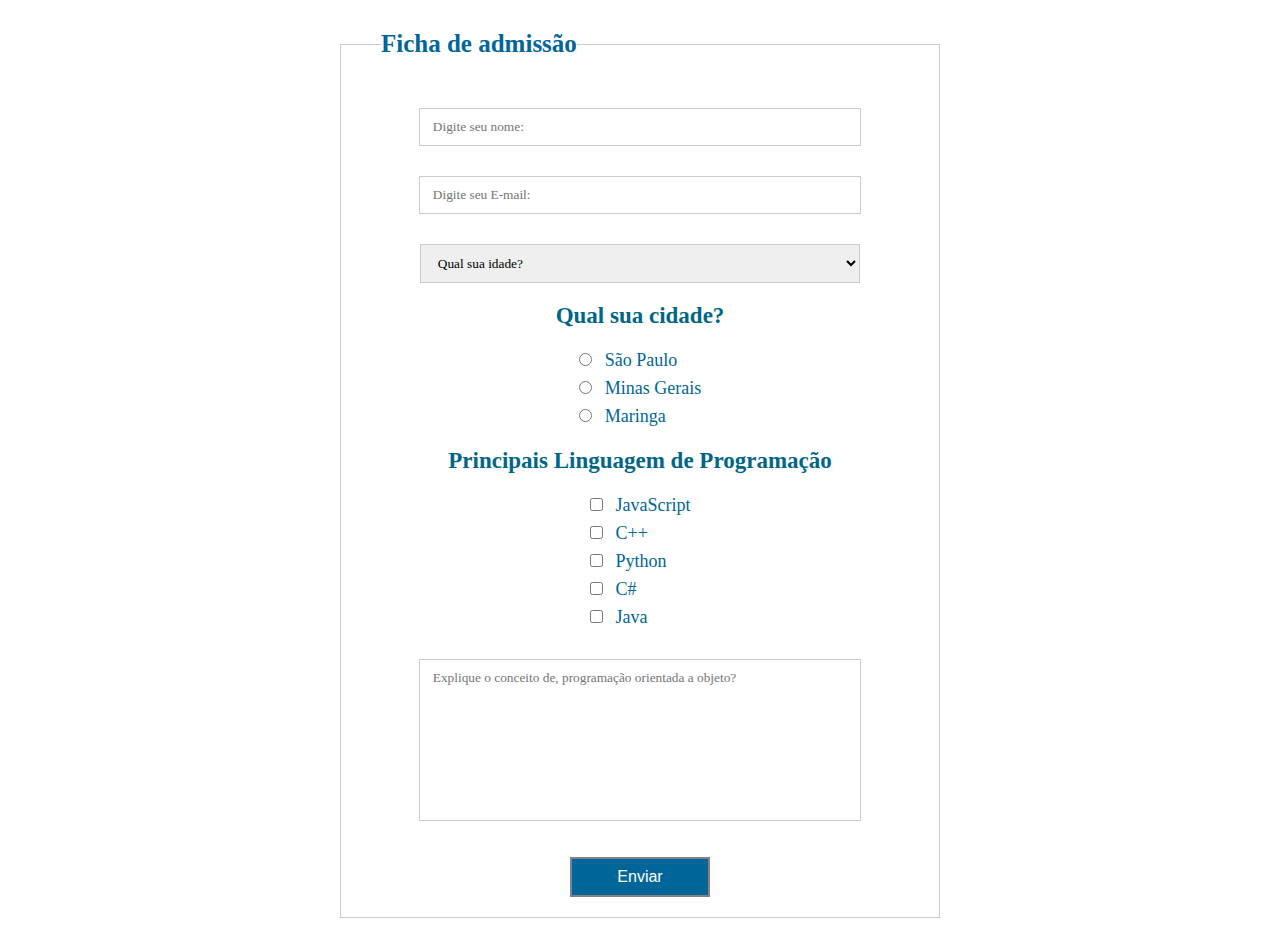
<file: formulario de contato profissional/index.html>
<!doctype html>

<html>
<head>
	<meta charset="utf-8" />
	<title>Título do meu website</title>
	<link href="css/style.css" type="text/css" rel="stylesheet">
</head>
<body>
	<form>
		<fieldset>
			<legend>Ficha de admissão</legend>
			<div><input type="text" name="" placeholder="Digite seu nome:" /></div>
			<div><input type="text" name="" placeholder="Digite seu E-mail:" /></div>
			<div>
				<select name="Lista">
					<option disabled selected>Qual sua idade?</option>
					<option>-17</option>
					<option>+18</option>
					<option>40+</option>
				</select>
			</div>

			<h2>Qual sua cidade?</h2>
			<div class="input">
			<div>
				<input type="radio" name="cidade" value="São Paulo" /><span>São Paulo</span>
			</div>
			<div>
				<input type="radio" name="cidade" value="Minas Gerais" /><span>Minas Gerais</span>
			</div>
			<div>
				<input type="radio" name="cidade" value="Maringa" /><span>Maringa</span>
			</div>
			</div>

			<h2>Principais Linguagem de Programação</h2>
			<div class="input">
			<div>
				<input type="checkbox" name="Linguagem" value="JavaScrip" /><span>JavaScript</span>
			</div>
			<div>
				<input type="checkbox" name="Linguagem" value="C++" /><span>C++</span>
			</div>
			<div>
				<input type="checkbox" name="Linguagem" value="Python" /><span>Python</span>
			</div>
			<div>
				<input type="checkbox" name="Linguagem" value="C#" /><span>C#</span>
			</div>
			<div>
				<input type="checkbox" name="Linguagem" value="Java" /><span>Java</span>
			</div>
			</div>
			
			<div>
				<textarea placeholder="Explique o conceito de, programação orientada a objeto?"></textarea>	
			</div>
			<div>
				<input type="submit" name="acao" value="Enviar">
			</div>

		</fieldset>	

	</form>
</body>
</html>
</file>
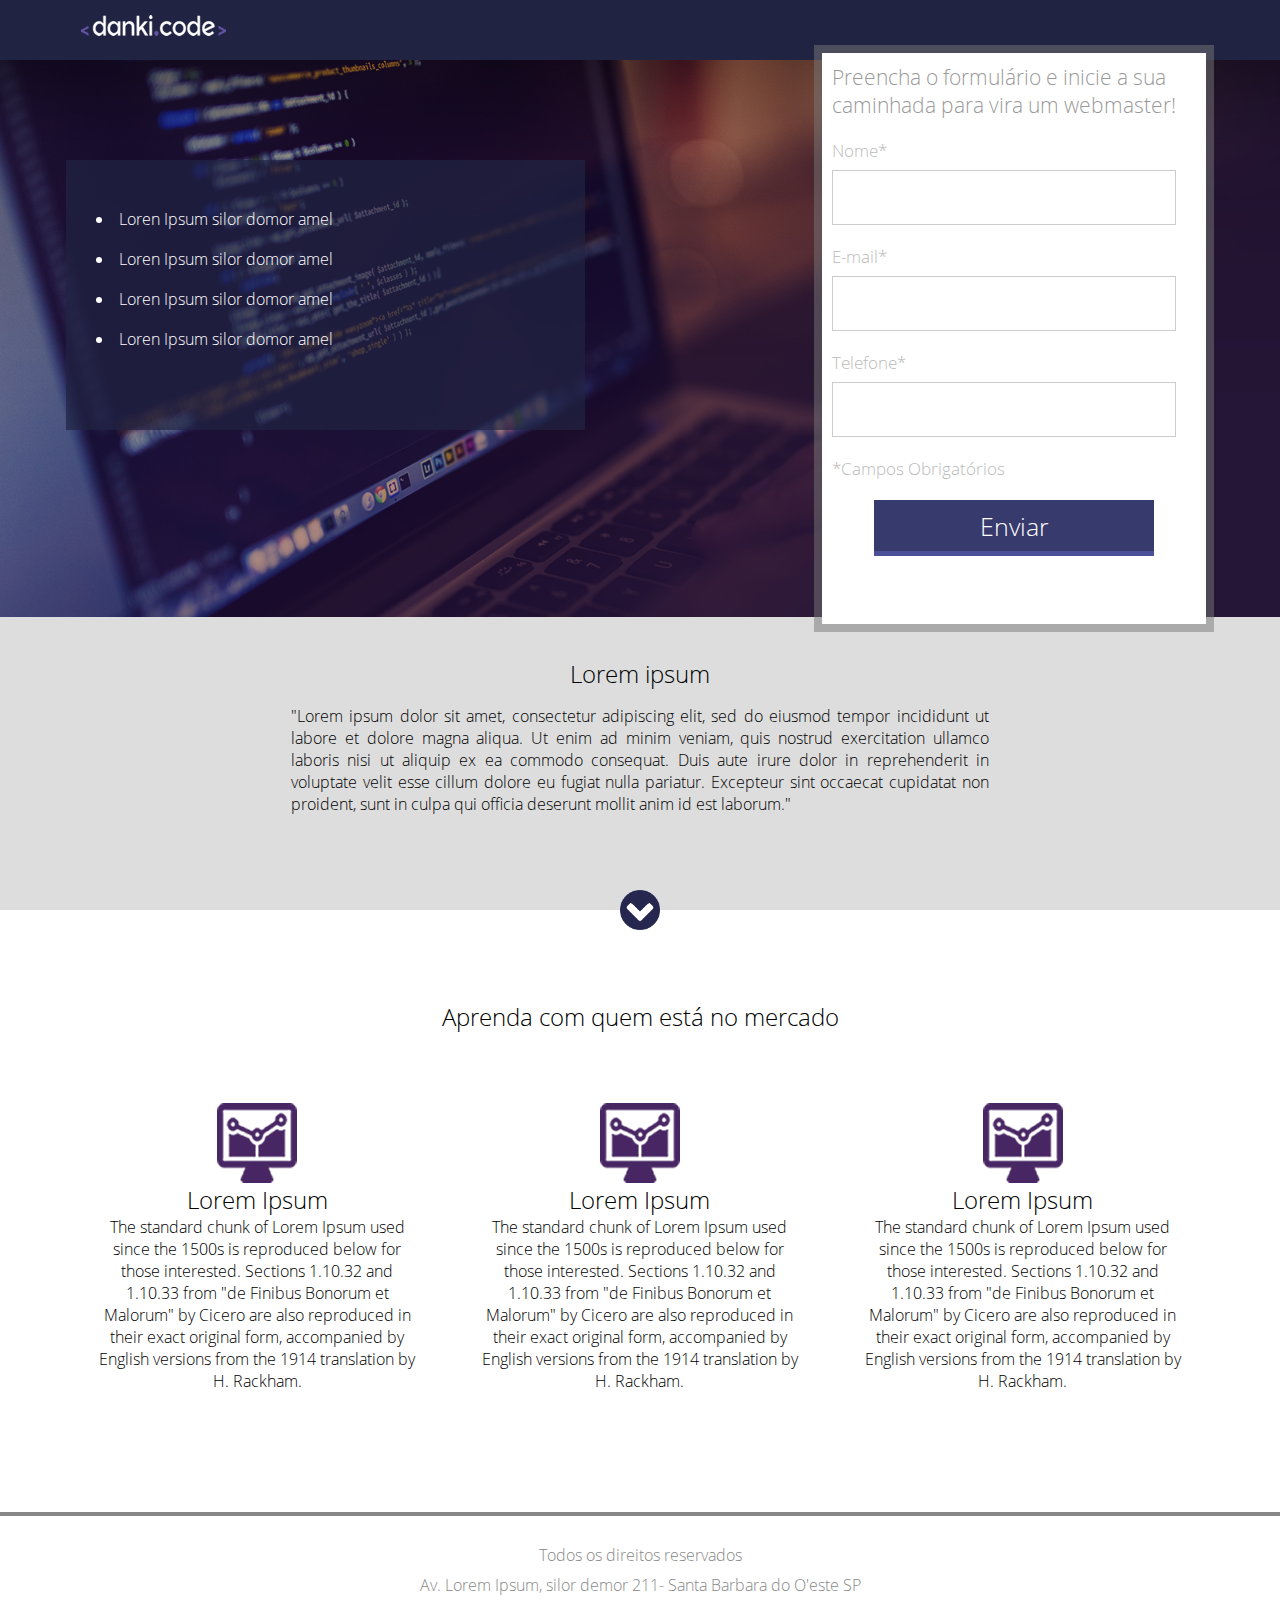
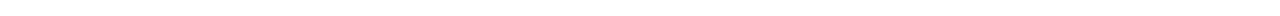
<file: projeto Cadastro de usuario/index.html>
<!doctype heml>
<html>
	<head>
		<title>Projeto 01</title>
		<link href="css/style.css" type="text/css" rel="stylesheet" />
		<meta charset="utf-8">	
	</head>
	<body>

		<!--Header a partar do topo da Landing page-->
		<div class="header">
			<div class="center">
				<img src="imagens/logo.png" />
			</div><!--center-->
		</div><!--header-->

		<div class="container-banner">
			<div class="center">

			<div class="container-list">
				<ul>
					<li>Loren Ipsum silor domor amel</li>
					<li>Loren Ipsum silor domor amel</li>
					<li>Loren Ipsum silor domor amel</li>
					<li>Loren Ipsum silor domor amel</li>
				</ul>
			</div><!--list-->	

				<div class="form">
					<h2>Preencha o formulário e inicie a sua 
					caminhada para vira um webmaster!</h2>
					<form>
						<div class="input-container">
							<span>Nome*</span>
							<input type="text" name="nome" required />
						</div><!--input-container-->

						<div class="input-container">
							<span>E-mail*</span>
							<input type="text" name="nome" required />
						</div><!--input-container-->

						<div class="input-container">
							<span>Telefone*</span>
							<input type="text" name="nome" required />
						</div><!--input-container-->

						<p class="warning">*Campos Obrigatórios</p>

						<div class="input-submit-container">
							<input type="submit" name="acao" value="Enviar" />
						</div><!--input-submit-container-->

				</div><!--form-->
			</div><!--center-->

		</div><!--container-banner-->

		<div class="container-2">
			<div class="center">
				<h2>Lorem ipsum</h2>
				<p>"Lorem ipsum dolor sit amet, consectetur adipiscing elit, sed do eiusmod tempor incididunt ut labore et dolore magna aliqua. Ut enim ad minim veniam, quis nostrud exercitation ullamco laboris nisi ut aliquip ex ea commodo consequat. Duis aute irure dolor in reprehenderit in voluptate velit esse cillum dolore eu fugiat nulla pariatur. Excepteur sint occaecat cupidatat non proident, sunt in culpa qui officia deserunt mollit anim id est laborum."</p>
			</div><!--center-->

			<div class="arrow"></div><!--arrow-->
			
		</div><!--container-2-->

		<div class="section-1">
			<div class="center">
			<h2>Aprenda com quem está no mercado</h2>

			<div class="container-section">

				<div class="container-single">
					<div><img src="imagens/icon.png" /></div>
					<div class="text-container-single">
						<h2>Lorem Ipsum</h2>
						<p>The standard chunk of Lorem Ipsum used since the 1500s is reproduced below for those interested. Sections 1.10.32 and 1.10.33 from "de Finibus Bonorum et Malorum" by Cicero are also reproduced in their exact original form, accompanied by English versions from the 1914 translation by H. Rackham.</p>
					</div><!--text-container-single-->
				</div><!--container-single-->

				<div class="container-single">
					<div><img src="imagens/icon.png" /></div>
					<div class="text-container-single">
						<h2>Lorem Ipsum</h2>
						<p>The standard chunk of Lorem Ipsum used since the 1500s is reproduced below for those interested. Sections 1.10.32 and 1.10.33 from "de Finibus Bonorum et Malorum" by Cicero are also reproduced in their exact original form, accompanied by English versions from the 1914 translation by H. Rackham.</p>
					</div><!--text-container-single-->
				</div><!--container-single-->

				<div class="container-single">
					<div><img src="imagens/icon.png" /></div>
					<div class="text-container-single">
						<h2>Lorem Ipsum</h2>
						<p>The standard chunk of Lorem Ipsum used since the 1500s is reproduced below for those interested. Sections 1.10.32 and 1.10.33 from "de Finibus Bonorum et Malorum" by Cicero are also reproduced in their exact original form, accompanied by English versions from the 1914 translation by H. Rackham.</p>
					</div><!--text-container-single-->
				</div><!--container-single-->
				<div class="clear"></div>
			</div><!--container-section-->	
			</div><!--center-->
		</div><!--section-1-->
		<div class="footer">

			<p>Todos os direitos reservados</p>
			<p>Av. Lorem Ipsum, silor demor 211- Santa Barbara do O'este SP</p>
		</div><!--footer-->
		
	</body>
</html>
</file>
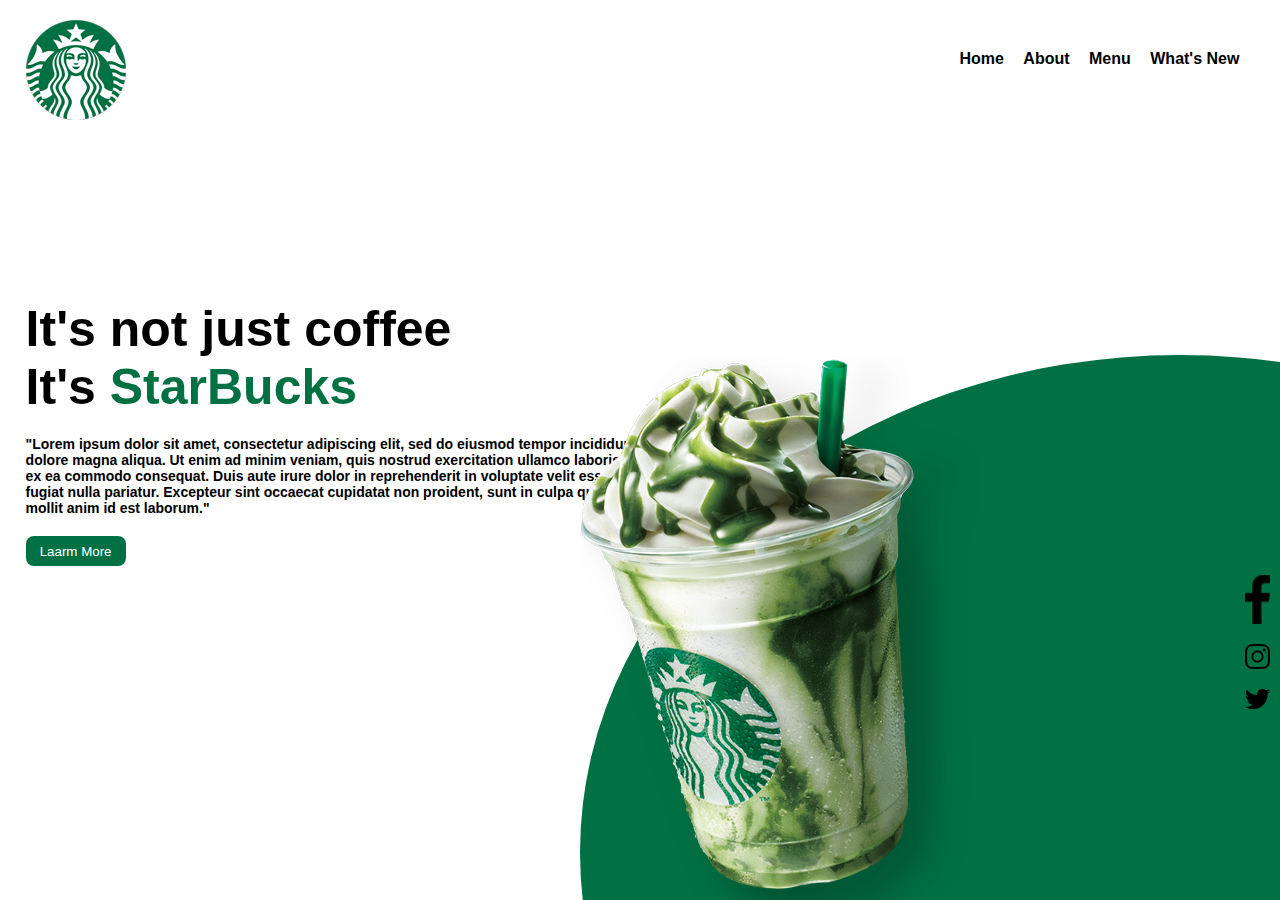
<file: Projeto Coffee Starbucks/index.html>
<html>
    <head>
        <title>StarBucks Coffee</title>
        <link href="css/style.css" rel="stylesheet" />
        <meta nome="viewport" content="width=device-width, initial-scale=1.0 maximum-scale=1.0" />
    </head>
    <body>
        <header>
            <div class="center">
                <div class="logo"><img src="assets/logo.png"></div><!--logo-->
                <div class="menu">
                    <a href="#">Home</a>
                    <a href="#">About</a>
                    <a href="#">Menu</a>
                    <a href="#">What's New</a>
                </div><!--menu-->
            </div><!--center-->
        </header>
        <section class="sobre">
            <div class="extras">
                <img src="assets/img1.png" />
                    <div class="social-media">
                        <a href=""><img src="assets/facebook.png"></a>
                        <a href=""><img src="assets/instagram.png"></a>
                        <a href=""><img src="assets/twitter.png"></a>
                    </div>
            </div><!--extras-->
        </section>
        <div class="center">
            <div class="texto-sobre">
                <h1>It's not just coffee<br>It's <span style="color: #017143;">StarBucks</span></h1>
                <P>"Lorem ipsum dolor sit amet, consectetur adipiscing elit, sed do eiusmod tempor incididunt ut labore et dolore magna aliqua. Ut enim ad minim veniam, quis nostrud exercitation ullamco laboris nisi ut aliquip ex ea commodo consequat. Duis aute irure dolor in reprehenderit in voluptate velit esse cillum dolore eu fugiat nulla pariatur. Excepteur sint occaecat cupidatat non proident, sunt in culpa qui officia deserunt mollit anim id est laborum."</P>
                <button>Laarm More</button>
            </div>
        </div>
    </body>
</html>
</file>
<file: formulario de contato profissional/css/style.css>
*{
	margin: 0;
	padding: 0;
}

html, body{
	height: 100%;
}

form{
	width: 96%;
	max-width: 600px;
	margin: 30px auto;
	text-align: center;
}

form fieldset{
	padding: 20px 40px;
	border: 1px solid #ccc;
	font-size: 25px;
}

form legend{
	font-weight: bold;
	text-align: left;
	font-zise: 17px;
	color: #069;
}

form input[type=text]{
	font-family: tahoma;
	display: inline-block;
	margin-top: 30px;
	width: 80%;
	padding: 10px 13px;
	border: 1px solid #ccc;
}

form input[type=text]:focus, form select:focus, form textarea:focus{
	outline: 0;
}

form select{
	font-family: tahoma;
	color: rbb(100,100,100);
	width:calc(80% + 26px) ;
	margin-top: 30px;
	padding: 10px 13px;
	display: inline-block;
	border: 1px solid #ccc ;
}

form select option:nth-of-type(2){
	color: red;
}

/*

ALTERANDO A COR DE UMA PROPRIEDADE APENAS

form select option[disabled]{
	color: #069;
}
*/

form h2{
	margin-top: 20px;
	color: #068;
	font-size: 23px;
}

.input{
	text-align: left;
	margin-top: 15px;
	display: inline-block;
}

.input span{
	margin-left: 13px;
	font-size: 18px;
	color: #069;
}

form textarea{
	font-family: tahoma;
	border: 1px solid #ccc;
	margin-top: 30px;
	width: 80%;
	height: 140px;
	padding: 10px 13px;
	resize: none;
}

form input[type=submit]{
	margin-top: 30px;
	border: 0;
	font-size: 16px;
	width: 140px;
	height: 40px;
	border: 2px solid rgb(130,130,130);
	color: white;
	background-color: #069;
	cursor: pointer;
}
</file>
<file: projeto Cadastro de usuario/css/style.css>
*{
	margin: 0;
	padding: 0;
	box-sizing: border-box;
	font-family: "Open Sans";
}

html,body{
	height: 100%;
}

/*Inportando a fonte direto do noss diretório local*/
@font-face{
	src:url('../fonts/OpenSans-Light.ttf');
	font-family: "Open Sans";
}

.clear{
	clear: both;
}

.center{
	padding:0 2%;
	width: 1200px;
	margin: 0 auto;
}

/*Estilização do top da landing page*/
.header{
	min-width: 1200px;
	width: 100%;/*Tamanho da largura da tela*/
	height: 60px; /*Altura da borda*/
	background-color: #212343;
}

.header img{
	margin: 15px;
}

/*Etilizando e inserindo a imagem background-image*/
.container-banner{
	mini-width: 1200px;
	width: 100%; /*Largura*/
	height: 557px; /*Altura*/
	background-image:url('../imagens/header_bg.png');

	/*Tecnica utilizada para design responsivo*/
	background-size: cover; /*cobrir toda área*/
	background-position: center; /*posição seja no centro*/
}

.container-banner > .center{
	height: 100%;
}

.form{
	padding: 10px;
	width: 400px; /*largura do formulario*/
	height: calc(100% + 30px);
	position: relative;
	top: -15px;
	float: right;
	border: 8px solid rgba(120,120,120,0.5);
	background-color: white;
	background-clip: padding-box; 
	/*background-origin tem o mesmo conceito mais serve para imagens.*/
}

.form h2{
	font-weight: normal;
	color: #999999;
	font-size: 21px;
}

.input-container{
	margin-top: 20px;
}

.input-container span, .form p{
	display: inline-block;
	width: 100%;
	font-size: 17px;
	color: #bbbbbb;
}

.form p{
	margin: 20px 0;
}

.input-container input[type=text]{
	margin-top: 8px;
	width: 344px;
	height: 55px;
	border: 1px solid #ccc;
}

.form .input-submit-container{
	text-align: center;
}

.form input[type=submit]{
	color: white;
	font-size: 25px;
	width: 280px;
	height: 56px;
	display: inline-block;
	background-color: #363A6D;
	border-top: 0;
	border-left: 0;
	border-right: 0;
	cursor: pointer;
	border-bottom:5px solid #4a5097 ;
}

.form input[type=submit]:hover{
	background-color: #323665;
}

.container-list{
	padding: 30px;
	margin-top: 100px;
	float: left;
	width: 519px;
	height: 270px;
	background-color: rgba(33,35,67,0.7);
}

.container-list ul{
	list-style-position: inside;
}

.container-list ul li{
	margin-top: 18px;
	color: white;
}

.container-2{
	min-width: 1200px;
	padding:40px 0;
	background-color: #dddddd;
	text-align: center;
}

.container-2 h2{
	font-weight: normal;
}

.container-2 p{
	width: 698px;
	display: inline-block;
	text-align: justify;
	margin: 15px 0;
}

.arrow{
	position: relative;
	top: 60px;
	left: 50%;
	margin-left: -20px;
	width: 40px;
	height: 40px;
	background-image: url('../imagens/arrow.png');
	background-size: 100% 100%;
}

.section-1{
	min-width: 1200px;
	padding: 90px 0;
}

.section-1 h2{
	text-align: center;
	color: #46263;
	font-weight: normal;
}

.container-section{
	margin-top: 40px;
}

.container-section{
	text-align: center;
}

.container-single{
	float: left;
	width: 33.3333%;
	padding: 30px;
}

.comtainer-single:last-child{
		margin-right: -4px;
}

.comtainer-single p{
	padding: 10px 25px;
	text-align: justify;
}

.comtainer-single img{
	width: 70px;
}

.footer{
	/*clear: both;*/
	padding:20px 0;
	border-top: 4px solid #888888;
	text-align: center;
	color: #888;
}

.footer p{
	margin-top: 8px;
}
</file>
<file: Projeto Coffee Starbucks/css/style.css>
*{
    margin: 0;
    padding: 0;
    box-sizing: border-box;
    font-family: Verdana, Geneva, Tahoma, sans-serif;
}

.center{
    display: flex;
    flex-wrap: wrap;
    max-width: 1280px;
    margin:0 auto;
    padding:0 2%;
}

html,body{
    height: 100%;
    overflow-y: hidden;
    overflow-x: hidden;
}

header{
    height:200px;
    padding:20px 0;
}

.logo{
    width: 50%;
}

.menu{
    padding-top: 30px;
    width: 50%;
    text-align: right;
}

.menu a{
    color: black;
    text-decoration: none;
    font-weight: bold;
    margin-right: 15px;
}

.section.sobre{
    height: calc(100% - 200px);
    position:relative;
}

.extras{
    position: absolute;
    bottom:-450px;
    right:-500px;
    width: 1200px;
    height: 995px;
    border-radius: 50%;
    background-color: #017143;
}

.social-media{
    position: absolute;
    right: 510px;
    top: 200px;
}

.social-media img{
    display: block;
    width: 25px;
    margin: 20px 0;
}

.texto-sobre{
    margin-top: 100px;
}

.texto-sobre h1{
    font-size: 50px;
}

.texto-sobre p{
    margin: 20px 0;
    color: black;
    font-size: 14px;
    font-weight: bold;
    max-width: 700px;
}

.texto-sobre button{
    border: 0;
    background-color: #017143;
    color: white;
    border-radius: 8px;
    width: 100px;
    height: 30px;
    cursor: pointer;
}
</file>
